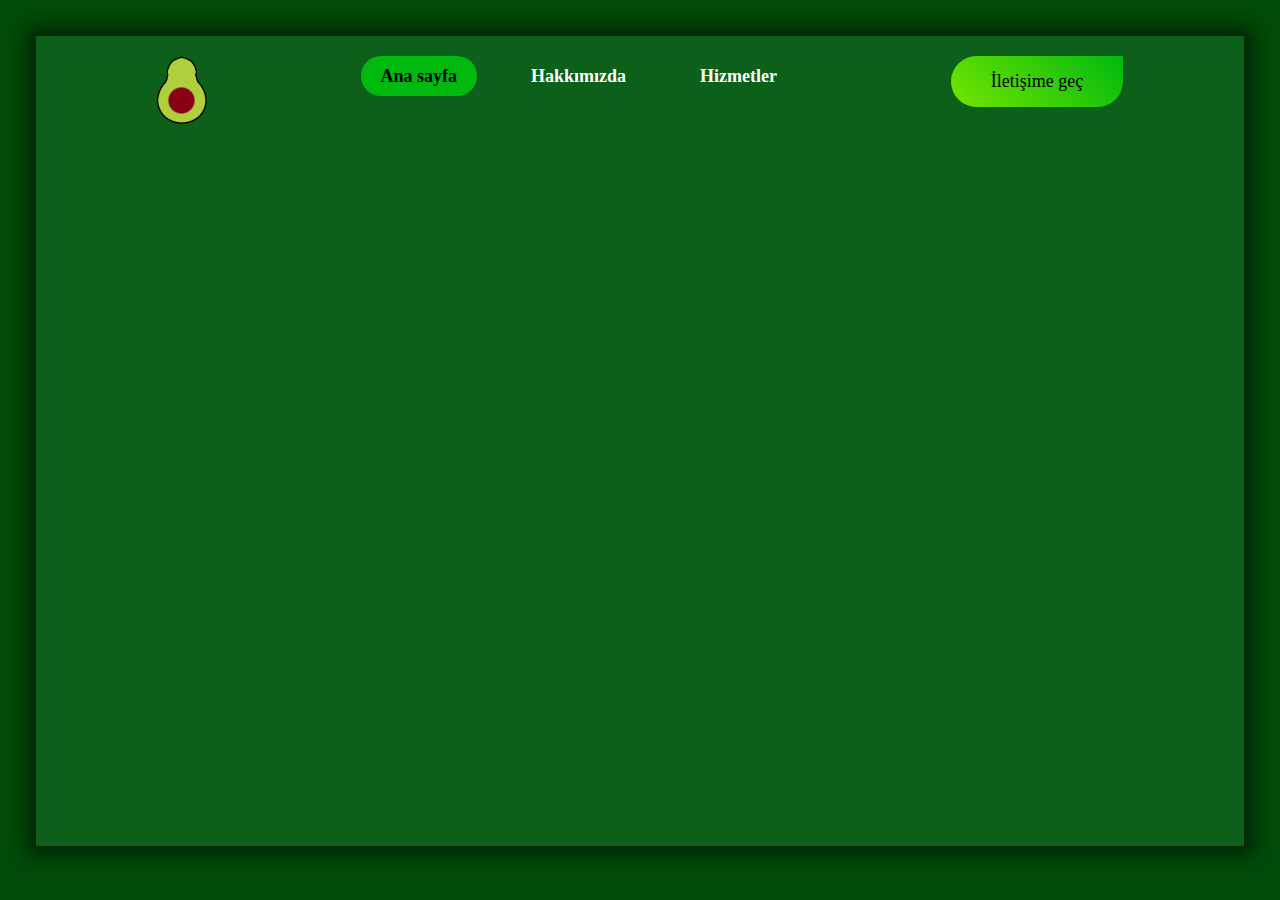
<file: avakado/index.html>
<!DOCTYPE html>
<html lang="en">
<head>
    <meta charset="UTF-8" />
    <meta name="viewport" content="width=device-width, initial-scale=1" />
    <title>Landing page - Ana Sayfa</title>
    <link rel="stylesheet" href="style.css" />
</head>
<body>
  <div class="glass-efect">
    <div class="main-content">
      <nav>
        <a href="index.html" class="logo"><img src="avo-logo.png" alt="Logo" /></a>
        <ul>
          <li><a href="index.html" class="active">Ana sayfa</a></li>
          <li><a href="about.html">Hakkımızda</a></li>
          <li><a href="services.html">Hizmetler</a></li>
        </ul>
        <div>
          <a href="contact.html" class="btn">İletişime geç</a>
        </div>
      </nav>

      <div class="content">
        <h1 class="anim"><span>Yeşilin</span> <br />Tadını keşfet</h1>
        <p class="anim">Lorem ipsum dolor sit amet, consectetur adipisicing elit. Quidem unde recusandae delectus molestias eum, debitis itaque blanditiis inventore doloremque ab!</p>
        <a href="#" class="btn anim">Bize katıl</a>
      </div>
      <img src="avocado.png" alt="Avocado" class="hero-img anim" />
    </div>
  </div>
</body>
</html>
</file>
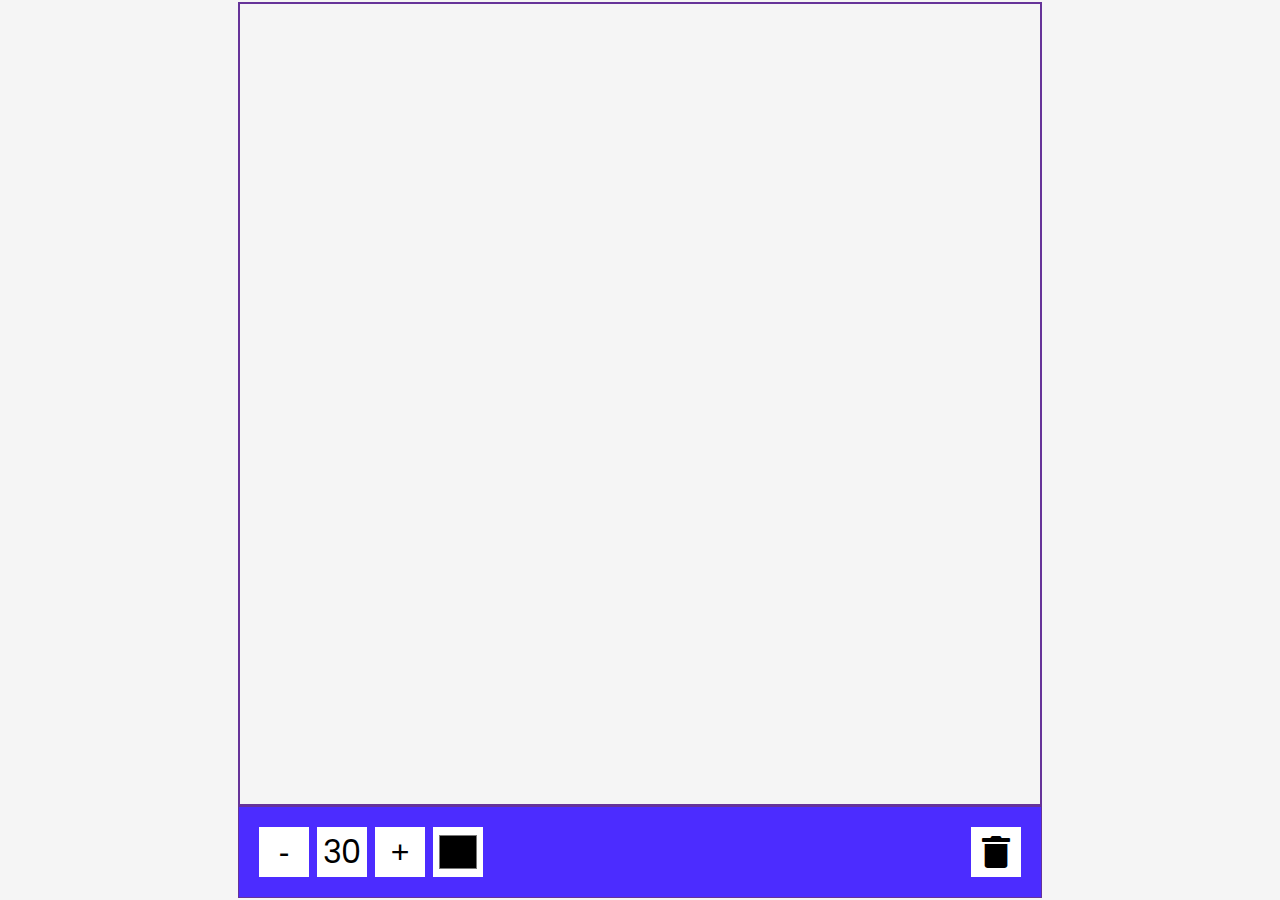
<file: cizimUygulamasi/index.html>
<!DOCTYPE html>
<html lang="en">
<head>
    <meta charset="UTF-8">
    <meta name="viewport" content="width=device-width, initial-scale=1.0">
    <title>Web Tasarım ve Programlama dersi LAB Çizim Uygulaması</title>
    <link rel="stylesheet" href="style.css">
    <link rel="stylesheet" href="https://cdnjs.cloudflare.com/ajax/libs/font-awesome/5.14.0/css/all.min.css">
</head>
<body>
    <canvas id="canvas" width="800px" height="800px"></canvas>
    <div class="toolbox">
        <button id="decrease">-</button>
        <span id="size">30</span>
        <button id="increase">+</button>
        <input type="color" id="color" />
        <button id="clear"><i class="fas fa-trash"></i></button>
    </div>

    <script src="script.js"></script>
</body>
</html>
</file>
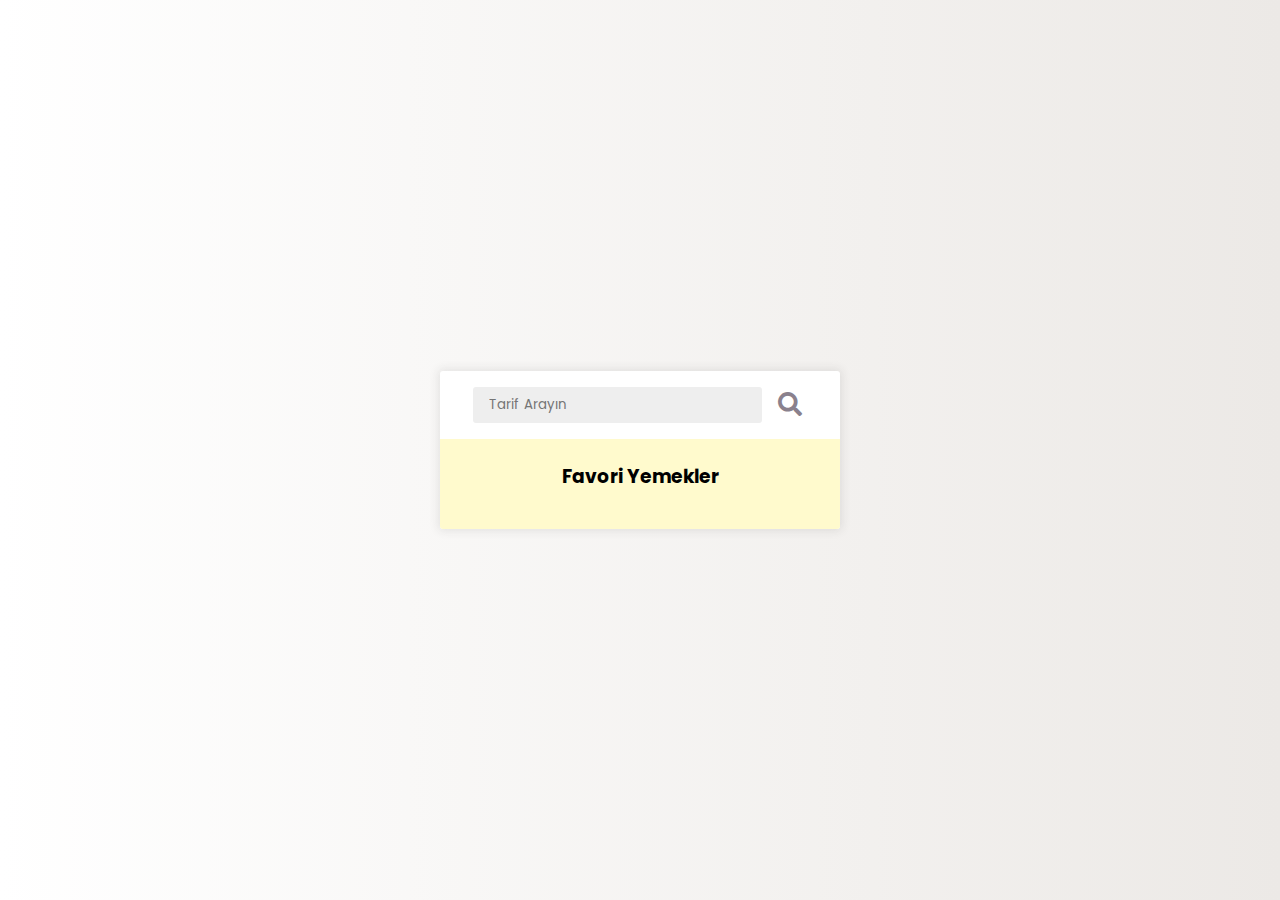
<file: yemektarifi/index.html>
<!DOCTYPE html>
<html lang="en">
    <head>
        <meta charset="UTF-8" />
        <meta name="viewport" content="width=device-width, initial-scale=1.0" />
        <title>Yemek Tarifi Uygulaması</title>
        <link
            rel="stylesheet"
            href="https://cdnjs.cloudflare.com/ajax/libs/font-awesome/5.14.0/css/all.min.css"
        />
        <link rel="stylesheet" href="style.css" />
        <script src="script.js" defer></script>
    </head>
    <body>
        <div class="mobile-container">
            <header>
                <input type="text" id="search-term" placeholder="Tarif Arayın" />
                <button id="search"><i class="fas fa-search"></i></button>
            </header>
            <div class="fav-container">
                <h3>Favori Yemekler</h3>
                <ul class="fav-meals" id="fav-meals"></ul>
            </div>
            <div class="meals" id="meals"></div>
        </div>

        <div class="popup-container hidden" id="meal-popup">
            <div class="popup">
                <button id="close-popup" class="close-popup">
                    <i class="fas fa-times"></i>
                </button>
                <div class="meal-info" id="meal-info"></div>
            </div>
        </div>
    </body>
</html>
</file>
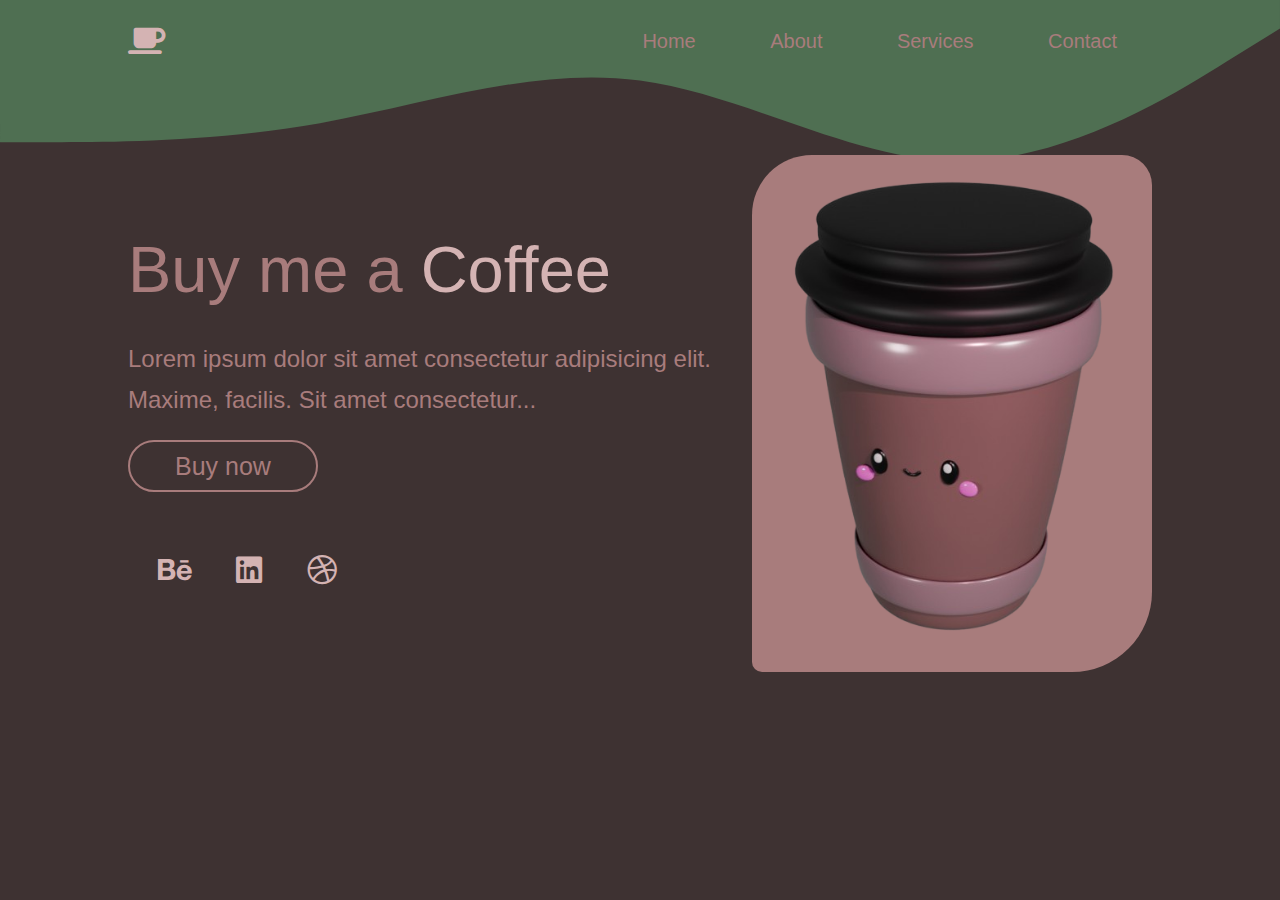
<file: Yeni klasör/index.html>
<!DOCTYPE html>
<html lang="en">
<head>
  <meta charset="UTF-8" />
  <meta name="viewport" content="width=device-width, initial-scale=1.0"/>
  <title>Landing Coffee - Home</title>
  <link rel="stylesheet" href="https://cdnjs.cloudflare.com/ajax/libs/font-awesome/6.4.0/css/all.min.css"/>
  <link rel="stylesheet" href="style.css" />
</head>
<body>
  <div class="main-content">
    <!-- Decorative SVG Background -->
    <div class="background-shape">
      <svg viewBox="0 0 1440 320">
        <path fill="#4F6F52" fill-opacity="1"
          d="M0,160L60,160C120,160,240,160,360,138.7C480,117,600,75,720,90.7C840,107,960,181,1080,181.3C1200,181,1320,107,1380,69.3L1440,32L1440,0L1380,0C1320,0,1200,0,1080,0C960,0,840,0,720,0C600,0,480,0,360,0C240,0,120,0,60,0L0,0Z">
        </path>
      </svg>
    </div>

    <nav>
      <a href="index.html" class="logo"><i class="fa fa-coffee"></i></a>
      <ul>
        <li><a href="index.html">Home</a></li>
        <li><a href="about.html">About</a></li>
        <li><a href="services.html">Services</a></li>
        <li><a href="contact.html">Contact</a></li>
      </ul>
    </nav>

    <div class="content">
      <div class="left">
        <h1>Buy me a <span>Coffee</span></h1>
        <p>Lorem ipsum dolor sit amet consectetur adipisicing elit. Maxime, facilis. Sit amet consectetur...</p>
        <a href="#" class="btn">Buy now</a>

        <div class="social">
          <a href="#"><i class="fab fa-behance"></i></a>
          <a href="#"><i class="fab fa-linkedin"></i></a>
          <a href="#"><i class="fab fa-dribbble"></i></a>
        </div>
      </div>
      <div class="right">
        <!-- Görsel yolu burası -->
        <img src="img/coffee.png" alt="Coffee" />
      </div>
    </div>
  </div>
</body>
</html>
</file>
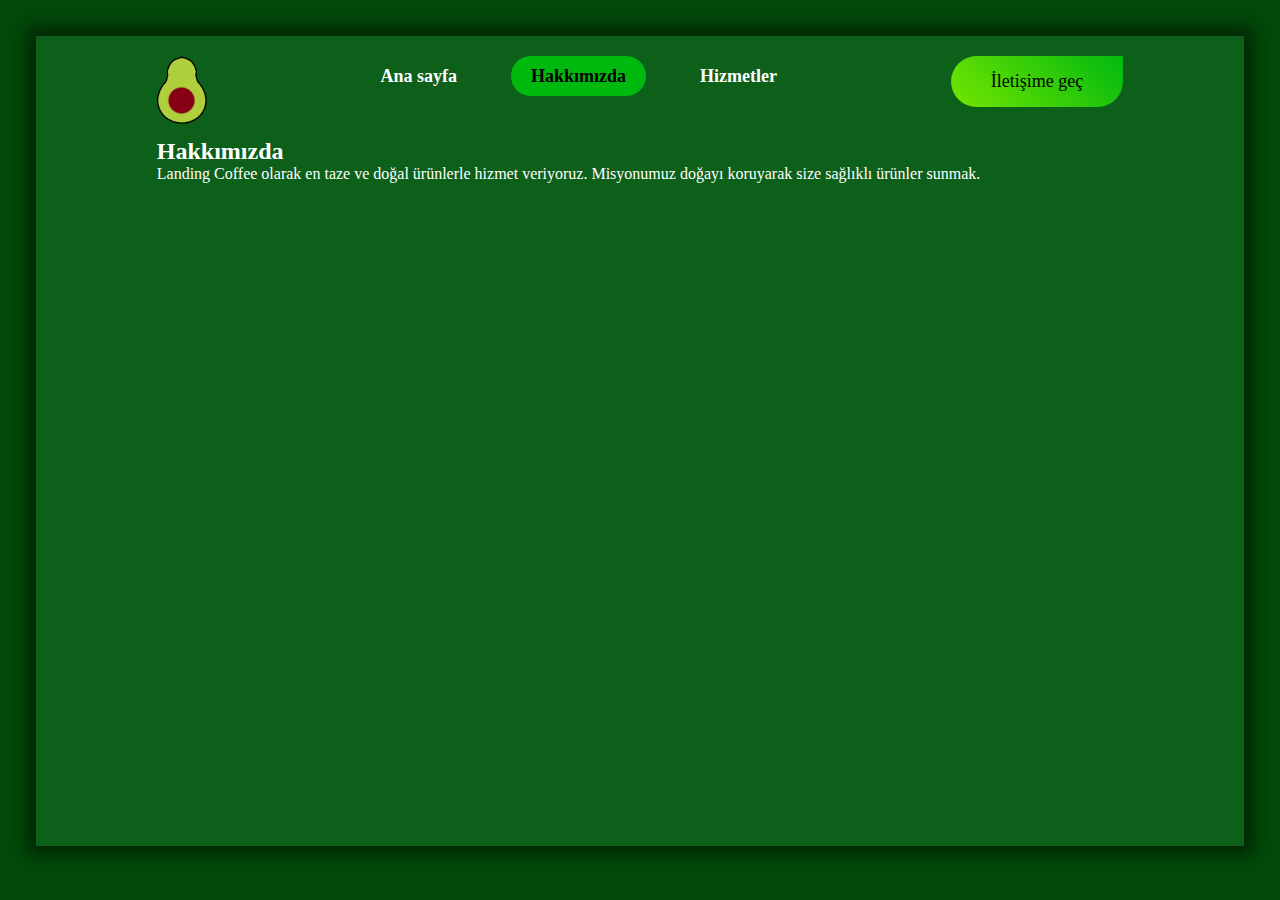
<file: avakado/about.html>
<!DOCTYPE html>
<html lang="en">
<head>
    <meta charset="UTF-8" />
    <meta name="viewport" content="width=device-width, initial-scale=1" />
    <title>Landing page - Hakkımızda</title>
    <link rel="stylesheet" href="style.css" />
</head>
<body>
  <div class="glass-efect">
    <div class="main-content">
      <nav>
        <a href="index.html" class="logo"><img src="avo-logo.png" alt="Logo" /></a>
        <ul>
          <li><a href="index.html">Ana sayfa</a></li>
          <li><a href="about.html" class="active">Hakkımızda</a></li>
          <li><a href="services.html">Hizmetler</a></li>
        </ul>
        <div>
          <a href="contact.html" class="btn">İletişime geç</a>
        </div>
      </nav>

      <section>
        <h2>Hakkımızda</h2>
        <p>Landing Coffee olarak en taze ve doğal ürünlerle hizmet veriyoruz. Misyonumuz doğayı koruyarak size sağlıklı ürünler sunmak.</p>
      </section>
    </div>
  </div>
</body>
</html>
</file>
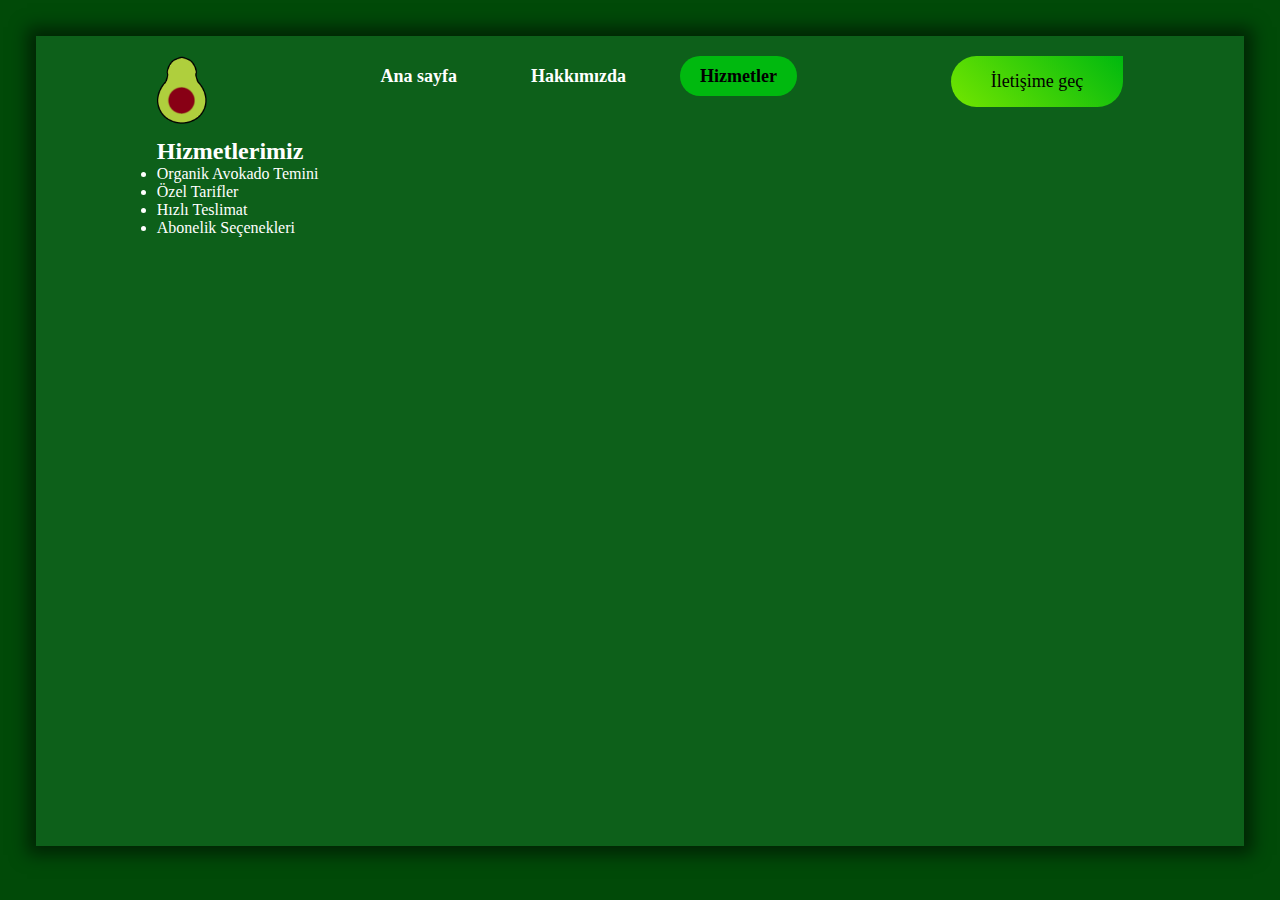
<file: avakado/services.html>
<!DOCTYPE html>
<html lang="en">
<head>
    <meta charset="UTF-8" />
    <meta name="viewport" content="width=device-width, initial-scale=1" />
    <title>Landing page - Hizmetler</title>
    <link rel="stylesheet" href="style.css" />
</head>
<body>
  <div class="glass-efect">
    <div class="main-content">
      <nav>
        <a href="index.html" class="logo"><img src="avo-logo.png" alt="Logo" /></a>
        <ul>
          <li><a href="index.html">Ana sayfa</a></li>
          <li><a href="about.html">Hakkımızda</a></li>
          <li><a href="services.html" class="active">Hizmetler</a></li>
        </ul>
        <div>
          <a href="contact.html" class="btn">İletişime geç</a>
        </div>
      </nav>

      <section>
        <h2>Hizmetlerimiz</h2>
        <ul>
          <li>Organik Avokado Temini</li>
          <li>Özel Tarifler</li>
          <li>Hızlı Teslimat</li>
          <li>Abonelik Seçenekleri</li>
        </ul>
      </section>
    </div>
  </div>
</body>
</html>
</file>
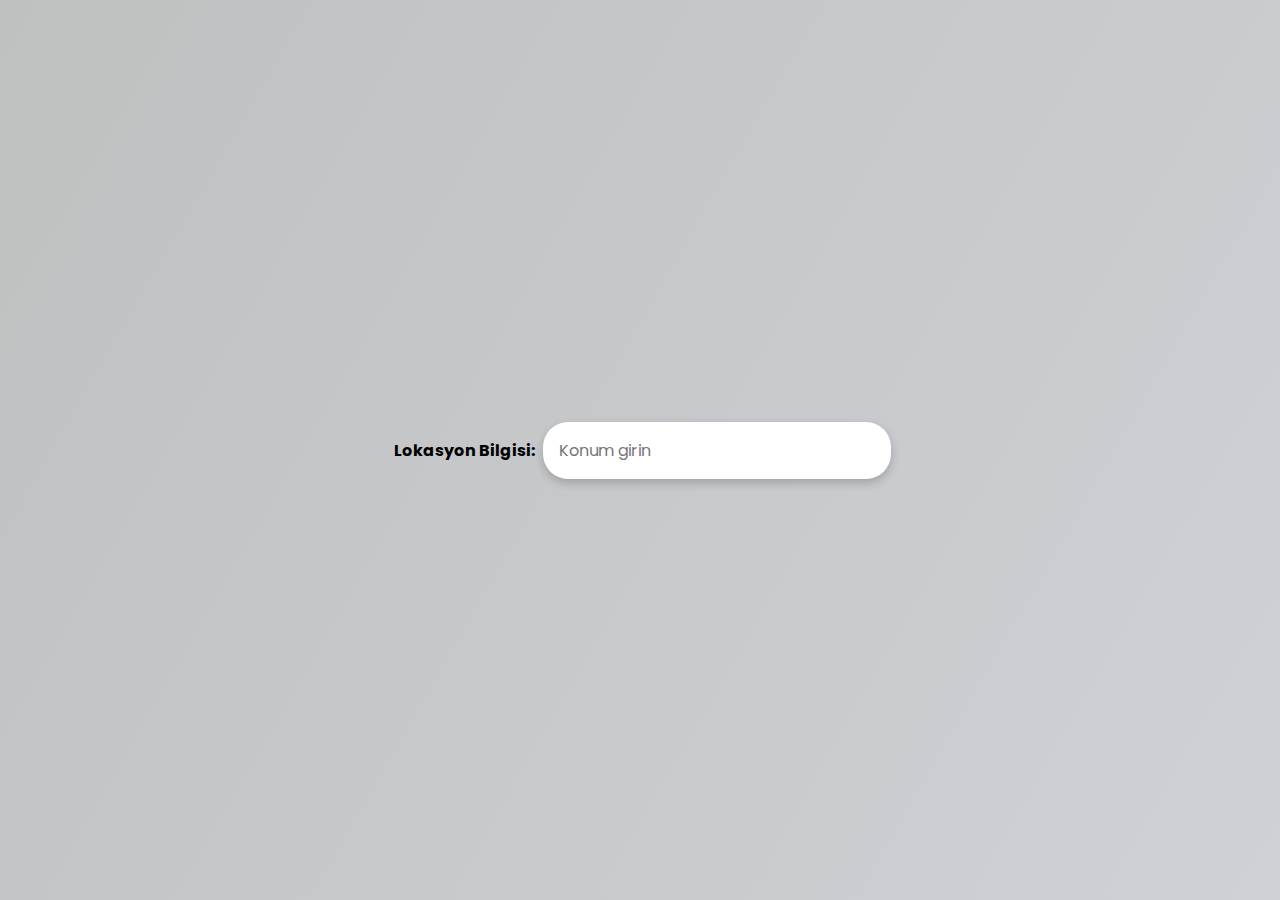
<file: havadurumu/havadurumu.html>
<!DOCTYPE html>
<html lang="tr">
  <head>
    <meta charset="UTF-8" />
    <meta name="viewport" content="width=device-width, initial-scale=1" />
    <title>Hava Durumu Bilgisi</title>
    <link rel="stylesheet" href="havadurumu.css" />
  </head>
  <body>
    <div id="container"></div>
    <form id="form">
      <label>Lokasyon Bilgisi:</label>
      <input
        type="text"
        id="search"
        placeholder="Konum girin"
        autocomplete="off"
      />
    </form>

    <main id="main"></main>

    <script src="havadurumu.js" defer></script>
  </body>
</html>
</file>
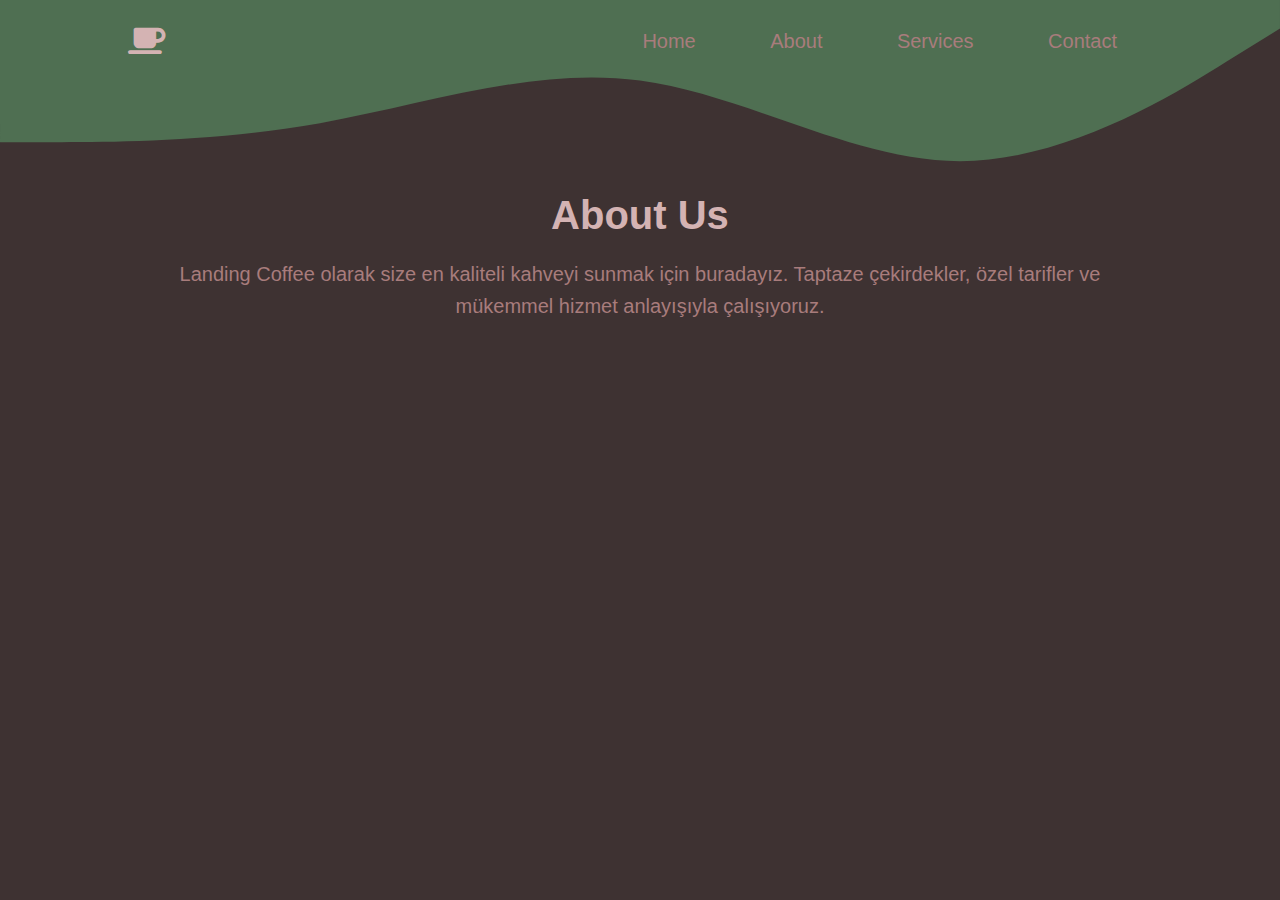
<file: Yeni klasör/about.html>
<!DOCTYPE html>
<html lang="en">
<head>
  <meta charset="UTF-8" />
  <title>About Us - Landing Coffee</title>
  <link rel="stylesheet" href="https://cdnjs.cloudflare.com/ajax/libs/font-awesome/6.4.0/css/all.min.css"/>
  <link rel="stylesheet" href="style.css" />
</head>
<body>
  <div class="main-content">
    <!-- Decorative SVG Background -->
    <div class="background-shape">
      <svg viewBox="0 0 1440 320">
        <path fill="#4F6F52" fill-opacity="1"
          d="M0,160L60,160C120,160,240,160,360,138.7C480,117,600,75,720,90.7C840,107,960,181,1080,181.3C1200,181,1320,107,1380,69.3L1440,32L1440,0L1380,0C1320,0,1200,0,1080,0C960,0,840,0,720,0C600,0,480,0,360,0C240,0,120,0,60,0L0,0Z">
        </path>
      </svg>
    </div>

    <nav>
      <a href="index.html" class="logo"><i class="fa fa-coffee"></i></a>
      <ul>
        <li><a href="index.html">Home</a></li>
        <li><a href="about.html">About</a></li>
        <li><a href="services.html">Services</a></li>
        <li><a href="contact.html">Contact</a></li>
      </ul>
    </nav>

    <section>
      <h2>About Us</h2>
      <p>
        Landing Coffee olarak size en kaliteli kahveyi sunmak için buradayız.
        Taptaze çekirdekler, özel tarifler ve mükemmel hizmet anlayışıyla çalışıyoruz.
      </p>
    </section>
  </div>
</body>
</html>
</file>
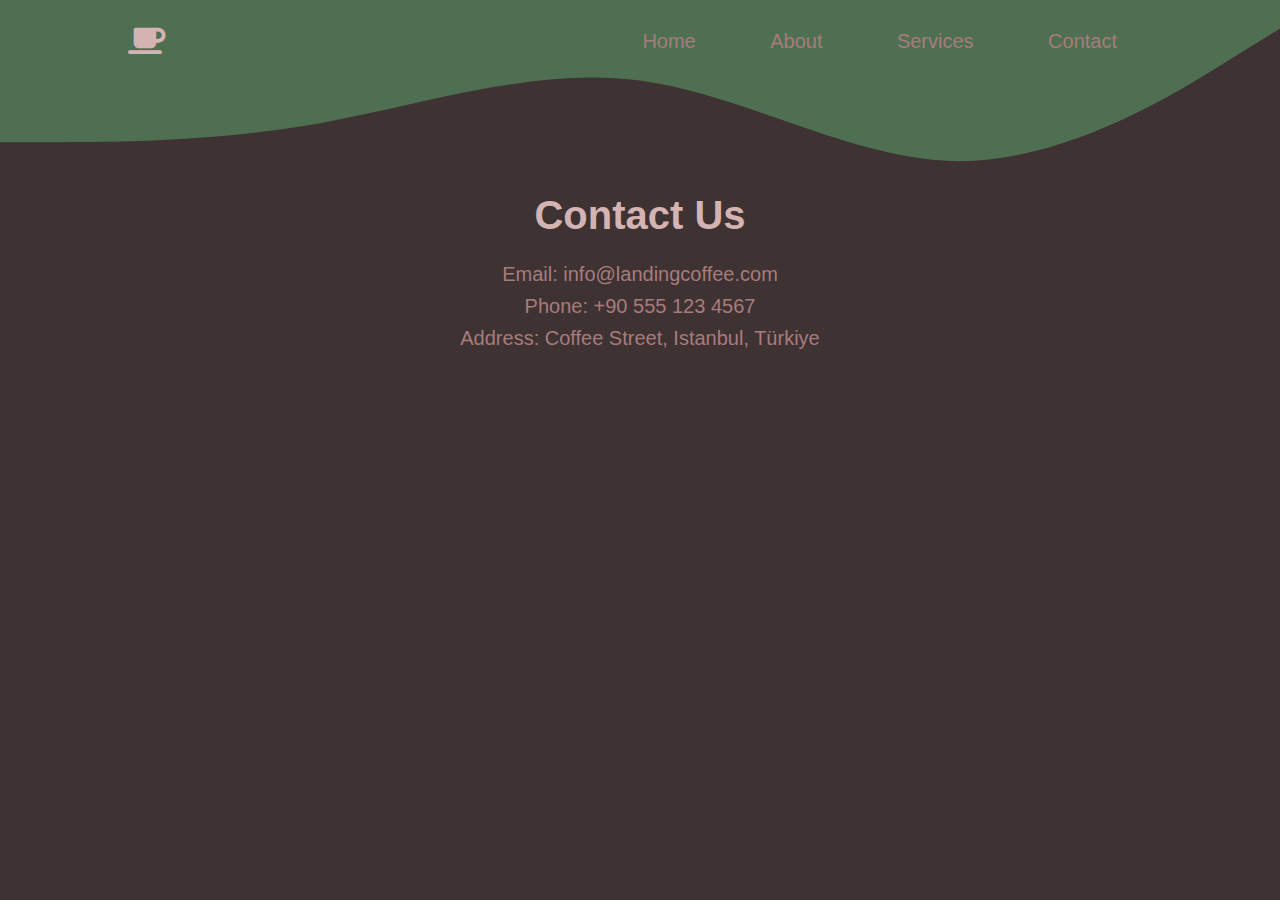
<file: Yeni klasör/contact.html>
<!DOCTYPE html>
<html lang="en">
<head>
  <meta charset="UTF-8" />
  <title>Contact - Landing Coffee</title>
  <link rel="stylesheet" href="https://cdnjs.cloudflare.com/ajax/libs/font-awesome/6.4.0/css/all.min.css"/>
  <link rel="stylesheet" href="style.css" />
</head>
<body>
  <div class="main-content">
    <!-- Decorative SVG Background -->
    <div class="background-shape">
      <svg viewBox="0 0 1440 320">
        <path fill="#4F6F52" fill-opacity="1"
          d="M0,160L60,160C120,160,240,160,360,138.7C480,117,600,75,720,90.7C840,107,960,181,1080,181.3C1200,181,1320,107,1380,69.3L1440,32L1440,0L1380,0C1320,0,1200,0,1080,0C960,0,840,0,720,0C600,0,480,0,360,0C240,0,120,0,60,0L0,0Z">
        </path>
      </svg>
    </div>

    <nav>
      <a href="index.html" class="logo"><i class="fa fa-coffee"></i></a>
      <ul>
        <li><a href="index.html">Home</a></li>
        <li><a href="about.html">About</a></li>
        <li><a href="services.html">Services</a></li>
        <li><a href="contact.html">Contact</a></li>
      </ul>
    </nav>

    <section>
      <h2>Contact Us</h2>
      <p>Email: info@landingcoffee.com</p>
      <p>Phone: +90 555 123 4567</p>
      <p>Address: Coffee Street, Istanbul, Türkiye</p>
    </section>
  </div>
</body>
</html>
</file>
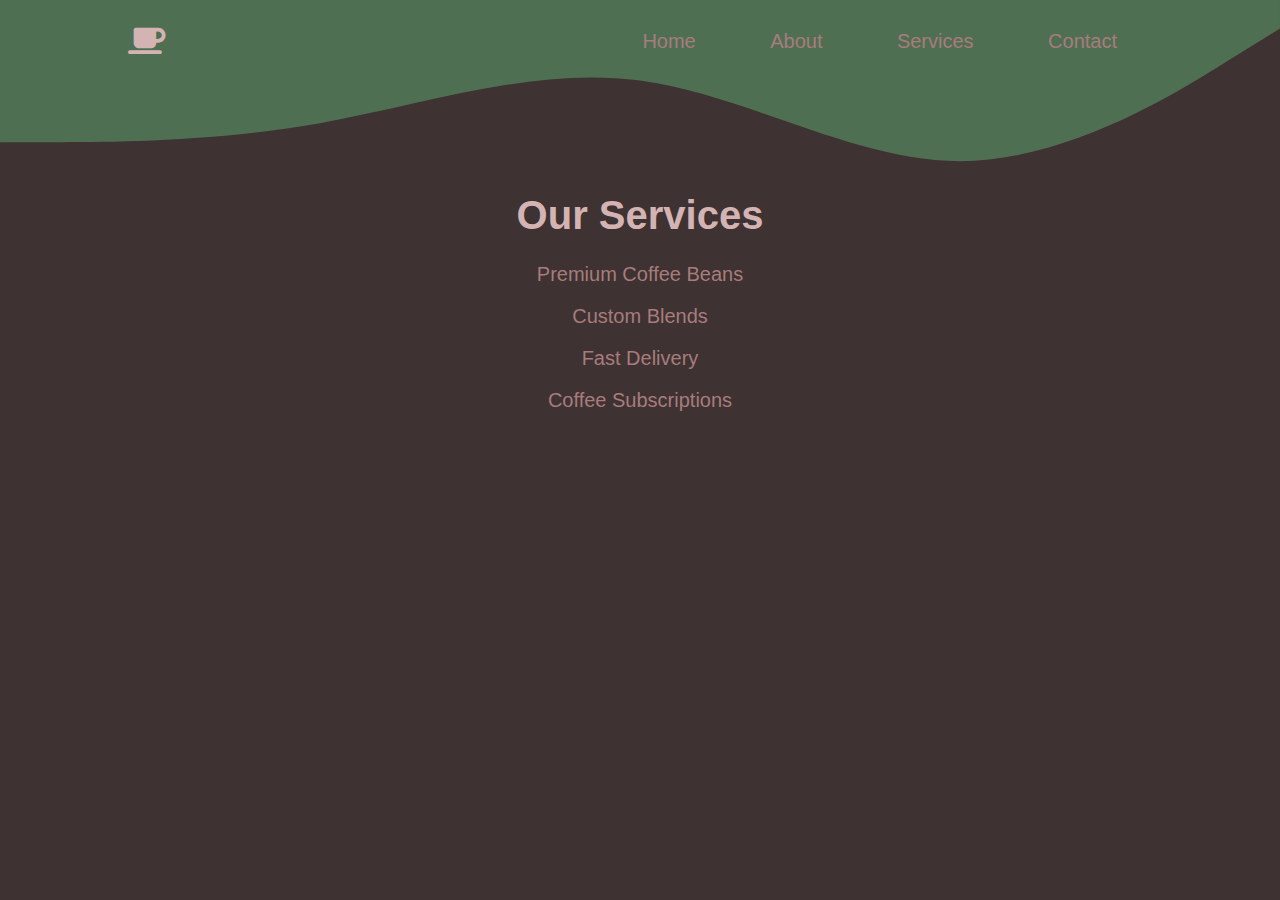
<file: Yeni klasör/services.html>
<!DOCTYPE html>
<html lang="en">
<head>
  <meta charset="UTF-8" />
  <title>Services - Landing Coffee</title>
  <link rel="stylesheet" href="https://cdnjs.cloudflare.com/ajax/libs/font-awesome/6.4.0/css/all.min.css"/>
  <link rel="stylesheet" href="style.css" />
</head>
<body>
  <div class="main-content">
    <!-- Decorative SVG Background -->
    <div class="background-shape">
      <svg viewBox="0 0 1440 320">
        <path fill="#4F6F52" fill-opacity="1"
          d="M0,160L60,160C120,160,240,160,360,138.7C480,117,600,75,720,90.7C840,107,960,181,1080,181.3C1200,181,1320,107,1380,69.3L1440,32L1440,0L1380,0C1320,0,1200,0,1080,0C960,0,840,0,720,0C600,0,480,0,360,0C240,0,120,0,60,0L0,0Z">
        </path>
      </svg>
    </div>

    <nav>
      <a href="index.html" class="logo"><i class="fa fa-coffee"></i></a>
      <ul>
        <li><a href="index.html">Home</a></li>
        <li><a href="about.html">About</a></li>
        <li><a href="services.html">Services</a></li>
        <li><a href="contact.html">Contact</a></li>
      </ul>
    </nav>

    <section>
      <h2>Our Services</h2>
      <ul>
        <li>Premium Coffee Beans</li>
        <li>Custom Blends</li>
        <li>Fast Delivery</li>
        <li>Coffee Subscriptions</li>
      </ul>
    </section>
  </div>
</body>
</html>
</file>
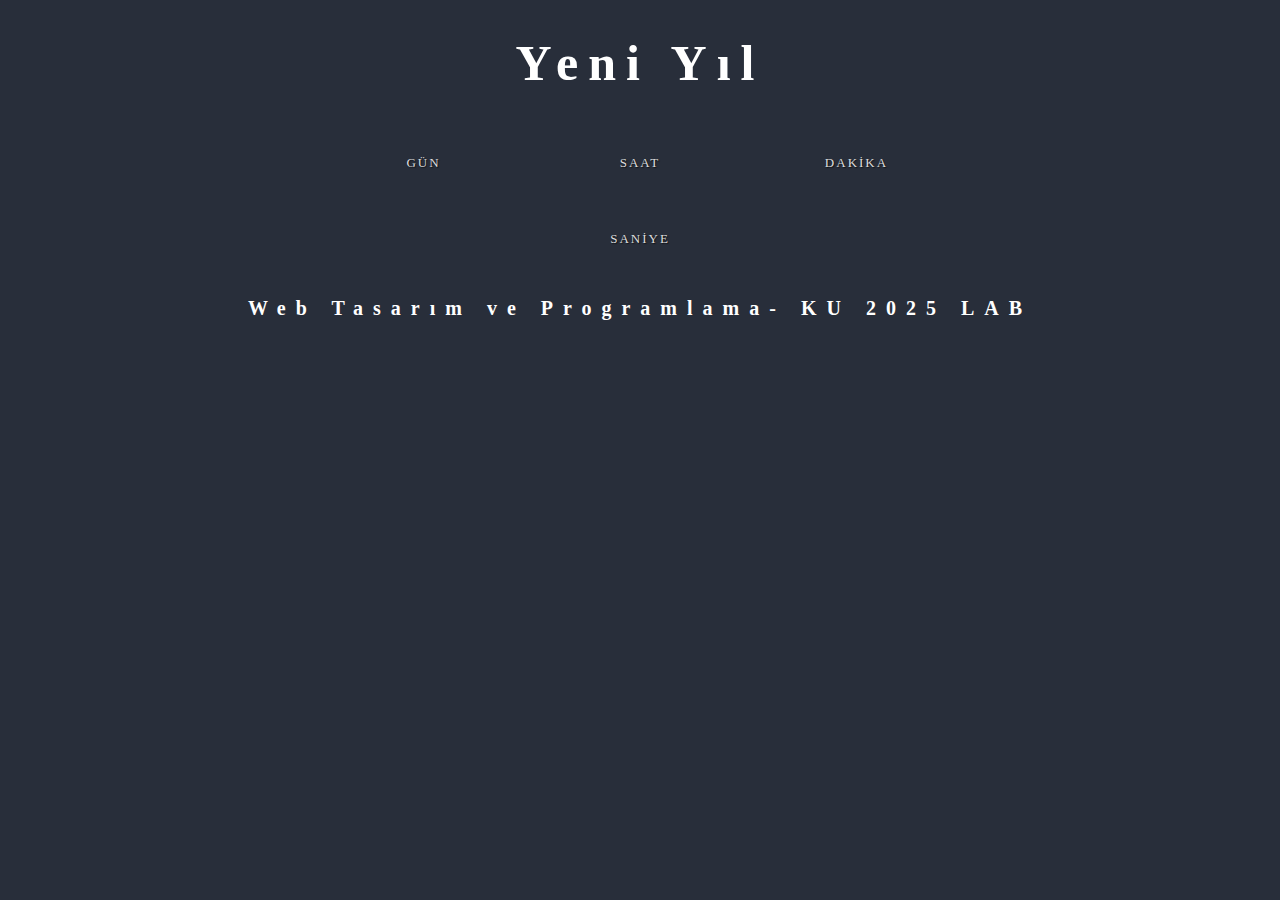
<file: yeniyılsayacı/sayaç.html>
<!DOCTYPE html>
<html lang="tr">
<head>
  <meta charset="UTF-8" />
  <meta name="viewport" content="width=device-width, initial-scale=1" />
  <title>Geri Sayım Saati</title>
  <link rel="stylesheet" href="sayaç.css" />
  <script src="sayaç.js" defer></script>
</head>
<body>
  <div id="main">
    <h1>Yeni Yıl</h1>

    <div id="clock"></div>
    <div id="display">
      <span>Gün</span>
      <span>Saat</span>
      <span>Dakika</span>
      <span>Saniye</span>
    </div>
    <h3>Web Tasarım ve Programlama- KU 2025 LAB</h3>
  </div>
</body>
</html>
</file>
<file: avakado/style.css>
*{
    margin: 0;
    padding: 0;
    box-sizing: border-box;
    font-family: "Gill Sans", calibri;
    color: #fff;
}

.glass-efect{
    height: 100vh;
    padding: 4vh;
    background-color: #014a08;
}

.main-content{
    width: 100%;
    background-color: rgb(13, 96, 26);
    min-height: 90vh;
    padding: 10px 10%;
    overflow: hidden;
box-shadow: 0px 0px 16px 9px rgba(0,0,0,0.5);
}

nav{
    padding: 10px 0;
    display: flex;
    justify-content: space-between;
}

.logo img{ width: 50px;}

nav ul li{
    display: inline-block;
    list-style: none;
    margin: 10px 15px;
}

nav ul li a{
    text-decoration: none;
    font-weight: 600;
    padding: 10px 20px;
    font-size: 18px;
    transition: .4s all ease-in-out;
}

nav ul li a:hover{
    background-color: #00b90f;
    border-radius: 20px;
    color: #000;

}

.btn{
    display: inline-block;
    text-decoration: none;
    padding: 15px 40px;
    font-size: 18px;
    border-radius: 30px;
    border-top-right-radius: 0;
    background-image: linear-gradient(45deg, #73e600, #00b90f);
    color: #000;
    font-weight: 400;
    transition: .4s all;

}

.btn:hover{
    border-top-right-radius: 30px;
}

.content{
    margin-top: 10%;
    max-width: 600px;
}

.content h1{
    font-size: 70px;
    animation-delay: .2s;
}


.content h1 span{
    color: #73e600;
}

.content p{
    margin: 2rem 0;
    line-height: 1.7rem;
    font-size: 17px;
    animation-delay: .4s;
}

.content .btn{
    padding: 15px 70px;
    animation-delay: .8s;
}

.hero-img{
    width: 400px;
    position: absolute;
    top: 20%;
    right: 5%;
}

.hero-img.anim{
    animation-delay: 1.2s;}

.anim{
    opacity: 0;
    transform: translateY(30px);
    animation: anim .5s linear forwards;
}

@keyframes anim {
    100%{
        opacity: 1;
        transform: translateY(0);
    }
}

nav ul li a.active {
    background-color: #00b90f;
    color: #000;
    border-radius: 20px;
    font-weight: 700;
}
</file>
<file: cizimUygulamasi/style.css>
@import url("https://fonts.googleapis.com/css2?family=Poppins:wght@200;400;600&display=swap");

* {
    box-sizing: border-box;
}

body {
    background-color: #f5f5f5;
    display: flex;
    flex-direction: column;
    align-items: center;
    justify-content: center;
    font-family: "Poppins", sans-serif;
    margin: 0;
    min-height: 100vh;
}

canvas {
    border: 2px solid rebeccapurple;
}

.toolbox {
    background-color: rgb(76, 44, 255);
    border: 1px solid rebeccapurple;
    display: flex;
    padding: 1rem;
    width: 804px;
}

.toolbox > * {
    background-color: #fff;
    border: none;
    display: inline-flex;
    align-items: center;
    justify-content: center;
    font-size: 2rem;
    padding: 0.25rem;
    margin: 0.25rem;
    height: 50px;
    width: 50px;
}

.toolbox > *:last-child {
    margin-left: auto;
}
</file>
<file: yemektarifi/style.css>
@import url("https://fonts.googleapis.com/css2?family=Poppins:wght@200;400;600&display=swap");

* {
    box-sizing: border-box;
}

body {
    background: #ece9e6;
    background: -webkit-linear-gradient(to right, #ffffff, #ece9e6);
    background: linear-gradient(to right, #ffffff, #ece9e6);
    display: flex;
    align-items: center;
    justify-content: center;
    font-family: "Poppins", sans-serif;
    margin: 0;
    min-height: 100vh;
}

img {
    max-width: 100%;
}

.mobile-container {
    background-color: #fff;
    box-shadow: 0 0 10px 2px #3333331a;
    border-radius: 3px;
    overflow: hidden;
    width: 400px;
}

header {
    display: flex;
    align-items: center;
    justify-content: center;
    padding: 1rem;
}

header input {
    background-color: #eee;
    border: none;
    border-radius: 3px;
    font-family: inherit;
    padding: 0.5rem 1rem;
}

header button {
    background-color: transparent;
    border: none;
    color: rgb(138, 129, 141);
    font-size: 1.5rem;
    margin-left: 10px;
}

.fav-container {
    background-color: lemonchiffon;
    padding: 0.25rem 1rem;
    text-align: center;
}

.fav-meals {
    display: flex;
    flex-wrap: wrap;
    justify-content: center;
    list-style-type: none;
    padding: 0;
}

.fav-meals li {
    cursor: pointer;
    position: relative;
    margin: 5px;
    width: 75px;
}

.fav-meals li .clear {
    background-color: transparent;
    border: none;
    cursor: pointer;
    opacity: 0;
    position: absolute;
    top: -0.5rem;
    right: -0.5rem;
    font-size: 1.2rem;
}

.fav-meals li:hover .clear {
    opacity: 1;
}

.fav-meals li img {
    border: 2px solid #ffffff;
    border-radius: 50%;
    box-shadow: 0 0 10px 2px #3333331a;
    object-fit: cover;
    height: 70px;
    width: 70px;
}

.fav-meals li span {
    display: inline-block;
    font-size: 0.9rem;
    white-space: nowrap;
    overflow: hidden;
    text-overflow: ellipsis;
    width: 75px;
}

.meal {
    border-radius: 3px;
    box-shadow: 0 0 10px 2px #3333331a;
    cursor: pointer;
    margin: 1.5rem;
    overflow: hidden;
}

.meal-header {
    position: relative;
}

.meal-header .random {
    position: absolute;
    top: 1rem;
    background-color: #fff;
    padding: 0.25rem 1rem;
    border-top-right-radius: 3px;
    border-bottom-right-radius: 3px;
}

.meal-header img {
    object-fit: cover;
    height: 250px;
    width: 100%;
}

.meal-body {
    display: flex;
    align-items: center;
    justify-content: space-between;
    padding: 1rem;
}

.meal-body h4 {
    margin: 0;
}

.meal-body .fav-btn {
    border: none;
    background-color: transparent;
    color: rgb(197, 188, 188);
    cursor: pointer;
    font-size: 1.2rem;
}

.meal-body .fav-btn.active {
    color: red;
}

.popup-container {
    background-color: rgba(0, 0, 0, 0.5);
    display: flex;
    align-items: center;
    justify-content: center;
    position: fixed;
    left: 0;
    right: 0;
    top: 0;
    bottom: 0;
}

.popup-container.hidden {
    opacity: 0;
    pointer-events: none;
}

.popup {
    background-color: #fff;
    border-radius: 5px;
    padding: 0 2rem;
    position: relative;
    overflow: auto;
    max-height: 100vh;
    max-width: 600px;
    width: 100%;
}

.popup .close-popup {
    background-color: transparent;
    border: none;
    cursor: pointer;
    font-size: 1.5rem;
    position: absolute;
    top: 1rem;
    right: 1rem;
}

.meal-info h1 {
    text-align: center;
}
</file>
<file: Yeni klasör/style.css>
* {
  margin: 0;
  padding: 0;
  box-sizing: border-box;
}

body {
  background-color: #3E3232;
  font-family: "Gill Sans", Calibri, sans-serif;
  color: #A87C7C;
  overflow-x: hidden;
}

.main-content {
  min-height: 100vh;
  padding: 10px 10%;
  position: relative;
}

/* NAVIGATION */
nav {
  padding: 10px 0;
  display: flex;
  justify-content: space-between;
  align-items: center;
}

nav .logo {
  color: #d4b3b3;
  font-size: 30px;
}

nav ul {
  list-style: none;
}

nav ul li {
  display: inline-block;
  margin: 10px 15px;
}

nav ul li a {
  color: #A87C7C;
  text-decoration: none;
  font-size: 20px;
  padding: 10px 20px;
  border-radius: 20px;
  transition: 0.5s all ease-in;
}

nav ul li a:hover {
  background-color: #A87C7C;
  color: #3E3232;
}

/* CONTENT */
.content {
  margin-top: 8%;
  display: flex;
  justify-content: space-between;
  align-items: center;
  flex-wrap: wrap;
}

/* LEFT SECTION */
.left {
  flex: 1;
  min-width: 300px;
  padding-right: 40px;
}

.left h1 {
  font-size: 65px;
  font-weight: 500;
}

.left h1 span {
  color: #d4b3b3;
}

.left p {
  margin: 2rem 0;
  font-size: 24px;
  font-weight: 200;
  line-height: 1.7;
}

.btn {
  color: #A87C7C;
  border: 2px solid #A87C7C;
  padding: 10px 45px;
  border-radius: 40px;
  font-size: 25px;
  text-decoration: none;
  transition: 0.5s all ease-in;
}

.btn:hover {
  background-color: #A87C7C;
  color: #503C3C;
}

/* SOCIAL ICONS */
.social {
  margin-top: 4rem;
}

.social .fab {
  font-size: 30px;
  margin-left: 20px;
  padding: 10px;
  color: #d4b3b3;
  border-radius: 20px;
  transition: 0.5s all ease-in-out;
}

.social .fab:hover {
  background-color: #A87C7C;
  color: #503C3C;
}

/* RIGHT SECTION (COFFEE IMAGE) */
.right {
  flex: 1;
  display: flex;
  justify-content: center;
  align-items: center;
  background-color: #A87C7C;
  border-radius: 60px 30px 80px 10px;
  padding: 20px;
  animation: float 6s ease-in-out infinite;
  max-width: 400px;
  margin-left: auto;
}

.right img {
  width: 100%;
  max-width: 350px;
  animation: sway 3s ease-in-out infinite;
}

/* COFFEE IMAGE ANIMATION */
@keyframes sway {
  0%, 100% {
    transform: translateX(-10px);
  }
  50% {
    transform: translateX(10px);
  }
}

@keyframes float {
  0%, 100% {
    transform: translateY(0px);
  }
  50% {
    transform: translateY(-5px);
  }
}

/* SVG BACKGROUND */
.background-shape {
  position: absolute;
  top: 0;
  left: 0;
  width: 100%;
  z-index: -1;
  overflow: hidden;
  height: 300px;
}

.background-shape svg {
  display: block;
  width: 100%;
  height: auto;
}

/* OTHER PAGES: SECTION STYLING */
section {
  padding: 120px 20px;
  text-align: center;
}

section h2 {
  font-size: 40px;
  color: #d4b3b3;
  margin-bottom: 20px;
}

section p,
section ul {
  font-size: 20px;
  line-height: 1.6;
  color: #A87C7C;
  text-align: center;
}

section ul {
  list-style: none;
  padding-left: 0;
}

section ul li {
  margin: 10px 0;
}

/* RESPONSIVE DESIGN */
@media screen and (max-width: 768px) {
  .content {
    flex-direction: column;
    text-align: center;
  }

  .left,
  .right {
    padding: 0;
    margin: 20px 0;
  }

  .right {
    margin: 0 auto;
  }
}
</file>
<file: havadurumu/havadurumu.css>
@import url("https://fonts.googleapis.com/css2?family=Poppins:wght@200;400;600&display=swap");

* {
  box-sizing: border-box;
}

body {
  background: linear-gradient(300deg, #ced1d6, #bfc0c0);
  font-family: "Poppins", sans-serif;
  display: flex;
  flex-direction: column;
  align-items: center;
  justify-content: center;
  margin: 0;
  min-height: 100vh;
}

input {
  background-color: #fff;
  border: none;
  border-radius: 25px;
  box-shadow: 0 4px 10px rgba(0, 0, 0, 0.2);
  font-family: inherit;
  font-size: 1rem;
  padding: 1rem;
  min-width: 300px;
}

label {
  font-weight: bold;
  padding: 0.3rem;
}

input:focus {
  outline: none;
}

.weather {
  font-size: 2rem;
  text-align: center;
}

.weather h2 {
  display: flex;
  align-items: center;
  justify-content: center;
  margin-bottom: 0;
}

.weather h2 img {
  margin-right: 10px;
}

.weather small {
  display: block;
  margin-top: 5px;
}

.mesaj {
  background-color: rgb(255, 126, 126);
  box-shadow: 0 4px 50px rgba(0, 0, 0, 0.2);
  border-radius: 15px;
  color: black;
  padding: 2rem;
  margin: 1rem;
  text-align: center;
  font-weight: bold;
  min-width: 300px;
}

#container {
  position: fixed;
  bottom: 10px;
  right: 10px;
  z-index: 9999;
}
</file>
<file: yeniyılsayacı/sayaç.css>
body {
    background: #282e3a;
    font-family: tahoma;
}

h1 {
    color: #fff;
    text-align: center;
    font-size: 50px;
    letter-spacing: 10px;
}
h3 {
    color: #fff;
    text-align: center;
    font-size: 20px;
    letter-spacing: 10px;
}

#main {
    width: 850px;
    margin: 2% auto;
    text-align: center;
}

#clock span {
    display: inline-block;
    text-align: center;
    font-size: 60px;
    margin: 0 2.5%;
    color: #fff;
    padding: 20px;
    width: 20%;
    border-radius: 20px;
    box-sizing: border-box;
}

#clock span:nth-child(1) {
    background: #fa5559;
}

#clock span:nth-child(2) {
    background: #26c2b9;
}

#clock span:nth-child(3) {
    background: #f6bc58;
}

#clock span:nth-child(4) {
    background: #2dcb74;
}

#display span {
    display: inline-block;
    width: 25%;
    text-align: center;
    margin-top: 30px;
    margin-bottom: 30px;
    color: #ddd;
    text-transform: uppercase;
    font-size: 13px;
    letter-spacing: 2px;
    text-shadow: 1px 1px 1px rgba(10, 10, 10, 0.7);
}

span.flip {
    animation: flip 0.5s ease forwards;
}

@keyframes flip {
    0% {
        transform: rotateX(0deg);
    }
    100% {
        transform: rotateX(360deg);
    }
}
</file>
